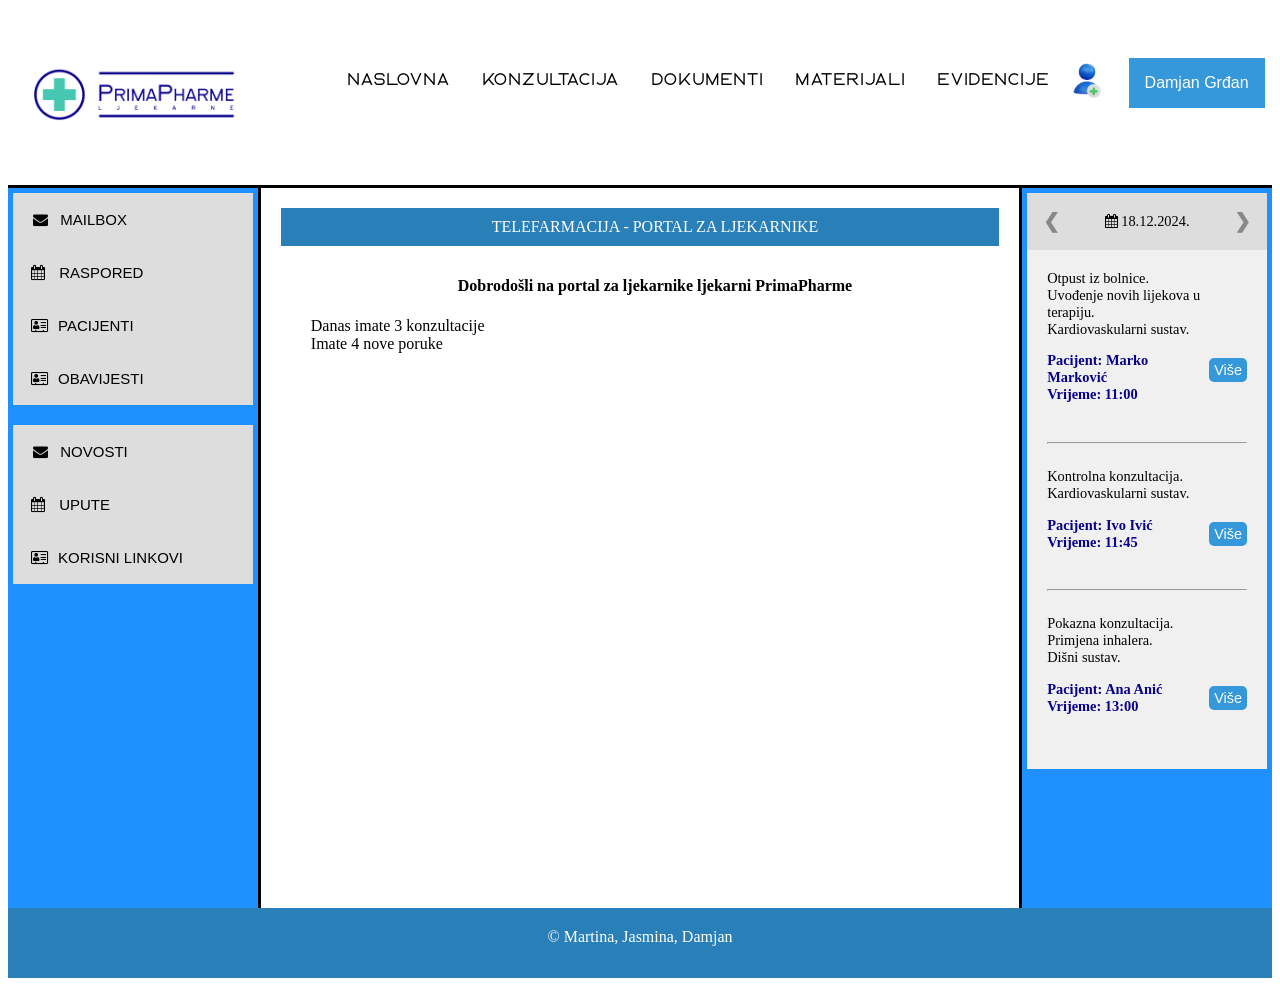
<file: index.html>
<!DOCTYPE html>
<html lang="en">

<head>
  <meta charset="UTF-8">
  <meta name="viewport" content="width=device-width, initial-scale=1.0">
  <title> PrimaPharme Telepharmacy</title>
  <link rel="stylesheet" href="styles.css">
  <link rel="stylesheet" href="https://cdnjs.cloudflare.com/ajax/libs/font-awesome/4.7.0/css/font-awesome.min.css">
  
  <script>
    /* When the user clicks on the button,
toggle between hiding and showing the dropdown content */
function myFunction() {
  document.getElementById("myDropdown").classList.toggle("show");
}

// Close the dropdown menu if the user clicks outside of it
window.onclick = function(event) {
  if (!event.target.matches('.dropbtn')) {
    var dropdowns = document.getElementsByClassName("dropdown-content");
    var i;
    for (i = 0; i < dropdowns.length; i++) {
      var openDropdown = dropdowns[i];
      if (openDropdown.classList.contains('show')) {
        openDropdown.classList.remove('show');
      }
    }
  }
}

  </script>
  
</head>

<body>
  
  <div class="container">
    <div class="bg logo">
      <a href="enter.html"><img src="pphlogo.png"></a>
    </div>
    <div class="bg nav">
      <div class="navbar">
        <ul>
        <li><a href="#">Naslovna</a></li>
        <li><a href="konzultacija.html">Konzultacija</a></li>
        <li><a href="#">Dokumenti</a></li>
        <li><a href="#">Materijali</a></li>
        <li><a href="#">Evidencije</a></li>
        </ul>
      </div>
    </div>
    <div class="bg profil">
      <img src="profil_icon.png">
      <div class="dropdown">
        <button onclick="myFunction()" class="dropbtn">Damjan Grđan</button>
        <div id="myDropdown" class="dropdown-content">
          <a href="#">Profil</a>
          <a href="#">Postavke</a>
          <a href="#">Statistika</a>
        </div>
      </div>
    </div>
    <div class="bg inbox">
      <div class="mailbox">
        

        <button class="collapsible"><i class="fa fa-fw fa-envelope" style="padding-right: 10px;"></i>MAILBOX</button>
<div class="collapsible-content">
  <button class="pacijenti-left">PACIJENTI</button>
  <button class="pacijenti-left">LIJEČNICI</button>
  <button class="pacijenti-left" style="border-bottom: 1px solid black;">FARMACEUTI</button>
</div>
        <button class="collapsible"><i class="fa fa-calendar" style="padding-right: 10px;"></i> RASPORED</button>
<div class="collapsible-content">
  
</div>
<button class="collapsible"><i class="fa fa-address-card-o" style="padding-right: 10px;"></i>PACIJENTI</button>
<div class="collapsible-content">
  
</div>

<button class="collapsible"><i class="fa fa-address-card-o" style="padding-right: 10px;"></i>OBAVIJESTI</button>
<div class="collapsible-content">
  <p style="text-align: center;">Nema novih obavijesti</p>
</div>

      </div>
      <div class="konzultacije">

        <button class="collapsible"><i class="fa fa-fw fa-envelope" style="padding-right: 10px;"></i>NOVOSTI</button>
<div class="collapsible-content">
  <p style="text-align: center;">Nema novih obavijesti</p>
</div>
        <button class="collapsible"><i class="fa fa-calendar" style="padding-right: 10px;"></i> UPUTE</button>
<div class="collapsible-content">
  
</div>
<button class="collapsible"><i class="fa fa-address-card-o" style="padding-right: 10px;"></i>KORISNI LINKOVI</button>
<div class="collapsible-content">
  <p style="text-align: center;">CEZIH</p>
  <p style="text-align: center;">INFORMATIČARI</p>
</div>

      </div>
    </div>

    <script>
      var coll = document.getElementsByClassName("collapsible");
      var i;
      
      for (i = 0; i < coll.length; i++) {
        coll[i].addEventListener("click", function() {
          this.classList.toggle("active");
          var content = this.nextElementSibling;
          if (content.style.maxHeight){
            content.style.maxHeight = null;
          } else {
            content.style.maxHeight = content.scrollHeight + "px";
          } 
        });
      }
      </script>

    <div class="bg main">
      <div class="main-container">
        <div class="main-container-naslov">TELEFARMACIJA - PORTAL ZA LJEKARNIKE</div> 
        <div class="main-container-content">
          <h4>Dobrodošli na portal za ljekarnike ljekarni PrimaPharme </h4>
           Danas imate 3 konzultacije
          <br> Imate 4 nove poruke
        </div>
      </div>
    </div>
    <div class="bg raspored">
      <div class="consult_bg">
        <!-- Slideshow container -->
<div class="slideshow-container">

  <!-- Full-width slides/quotes -->
  
  <div class="mySlides">
    <div class="dot-container">
      <i class="fa fa-calendar"></i> 18.12.2024.
    </div>
    Otpust iz bolnice. <br>Uvođenje novih lijekova u terapiju. <br> Kardiovaskularni sustav.
    
    <div class="raspored-container">
    <div class="raspored-left">
    <p class="author">Pacijent: <span>Marko Marković</span><br>
    Vrijeme: <span>11:00</span></p>
    </div>
    <div class="raspored-right"><a href="#"><button class="button2">Više</button></a></div>
    </div>

    <br><hr><br>

    Kontrolna konzultacija. <br> Kardiovaskularni sustav.
    <div class="raspored-container">
    <div class="raspored-left">
    <p class="author">Pacijent: <span>Ivo Ivić</span><br>
    Vrijeme: <span>11:45</span></p>
    </div>
    <div class="raspored-right"><a href="#"><button class="button2">Više</button></a></div>
    </div>

    <br><hr><br>

   Pokazna konzultacija. <br>Primjena inhalera. <br> Dišni sustav.
   <div class="raspored-container">
    <div class="raspored-left">
    <p class="author">Pacijent: <span>Ana Anić</span><br>
    Vrijeme: <span>13:00</span></p>
    </div>
    <div class="raspored-right"><a href="#"><button class="button2">Više</button></a></div>
    </div>
    
  </div>

  <div class="mySlides">
    <div class="dot-container">
      <i class="fa fa-calendar"></i> 19.12.2024.
    </div>
    Otpust iz bolnice. <br>Uvođenje novih lijekova u terapiju. <br> Kardiovaskularni sustav.
    <p class="author">Pacijent: <span>>Slavko Slavić</span><br>
    Vrijeme: <span>11:00</span></p>
    <br><br>
    Pedijatrija <br> Dišni sustav
    <p class="author">Pacijent: <span>Maja Majić</span><br>
    Vrijeme: <span>11:45</span></p>
    <br><br>
   Pokazna konzultacija. <br>Sigurnost PDE-5 <br> Kardiovaskularni sustav
    <p class="author">Pacijent: <span>Karlo Karlović</span><br>
    Vrijeme: <span>13:00</span></p>
  </div>

  <div class="mySlides">
    <div class="dot-container">
      <i class="fa fa-calendar"></i> 20.12.2024.
    </div>
    Otpust iz bolnice. <br>Uvođenje novih lijekova u terapiju. <br> Kardiovaskularni sustav.
    <p class="author">Pacijent: <span>Chuck Norris</span><br>
    Vrijeme: <span>11:00</span></p>
    <br><br>
    Kontrolna konzultacija. <br> Kardiovaskularni sustav.
    <p class="author">Pacijent: <span>Tinky Winky</span><br>
    Vrijeme: <span>11:45</span></p>
    <br><br>
   Pokazna konzultacija. <br>Primjena inhalera. <br> Dišni sustav.
    <p class="author">Pacijent: <span>Casper</span><br>
    Vrijeme: <span>13:00</span></p>
  </div>

  <!-- Next/prev buttons -->
  <a class="prev" onclick="plusSlides(-1)">&#10094;</a>
  <a class="next" onclick="plusSlides(1)">&#10095;</a>
</div>

<!-- Dots/bullets/indicators -->


<script>
  var slideIndex = 1;
showSlides(slideIndex);

function plusSlides(n) {
showSlides(slideIndex += n);
}

function currentSlide(n) {
showSlides(slideIndex = n);
}

function showSlides(n) {
var i;
var slides = document.getElementsByClassName("mySlides");
var dots = document.getElementsByClassName("dot");
if (n > slides.length) {slideIndex = 1}
  if (n < 1) {slideIndex = slides.length}
  for (i = 0; i < slides.length; i++) {
    slides[i].style.display = "none";
  }
  for (i = 0; i < dots.length; i++) {
    dots[i].className = dots[i].className.replace(" active", "");
  }
slides[slideIndex-1].style.display = "block";
dots[slideIndex-1].className += " active";
}
</script>
      </div>
    </div>
    
  </div>

  <div class="footer">
    &#169;  Martina, Jasmina, Damjan
  </div>
</body>

</html>
</file>
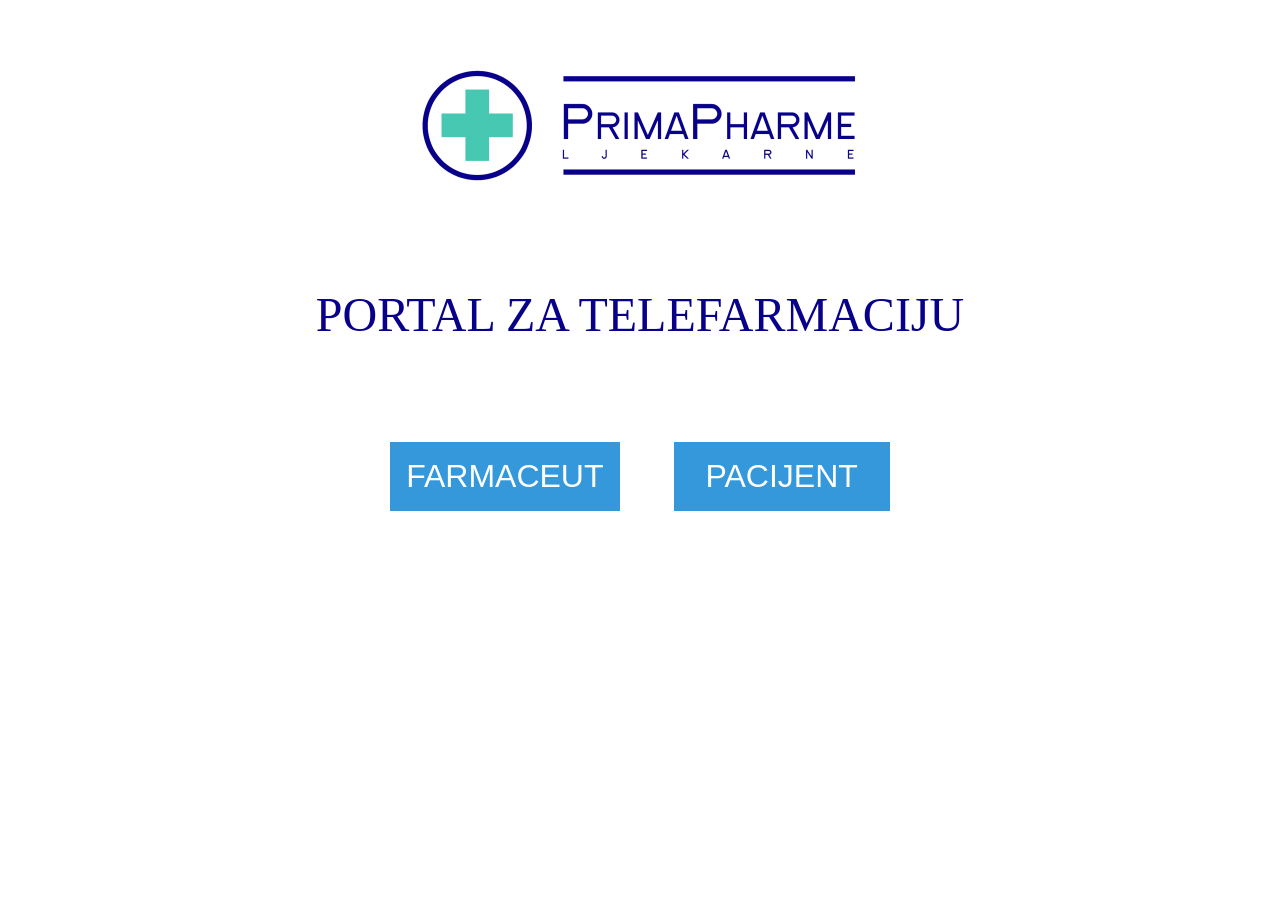
<file: enter.html>
<!DOCTYPE html>
<html lang="en">
<head>
    <meta charset="UTF-8">
    <meta name="viewport" content="width=device-width, initial-scale=1.0">
    <link rel="stylesheet" href="enter.css">
    <title>PrimaPharme portal</title>
</head>
<body>
    <div class="container">
        <div class="logo"><img src="pphlogo.png"></div>
        <div class="naslov">PORTAL ZA TELEFARMACIJU</div>
        <div class="opcije">
            <button class="farmaceut"><a href="index.html">FARMACEUT</a></button>
            <button class="pacijent"><a href="pac1.html">PACIJENT</a></button>
        </div>
    </div>
</body>
</html>
</file>
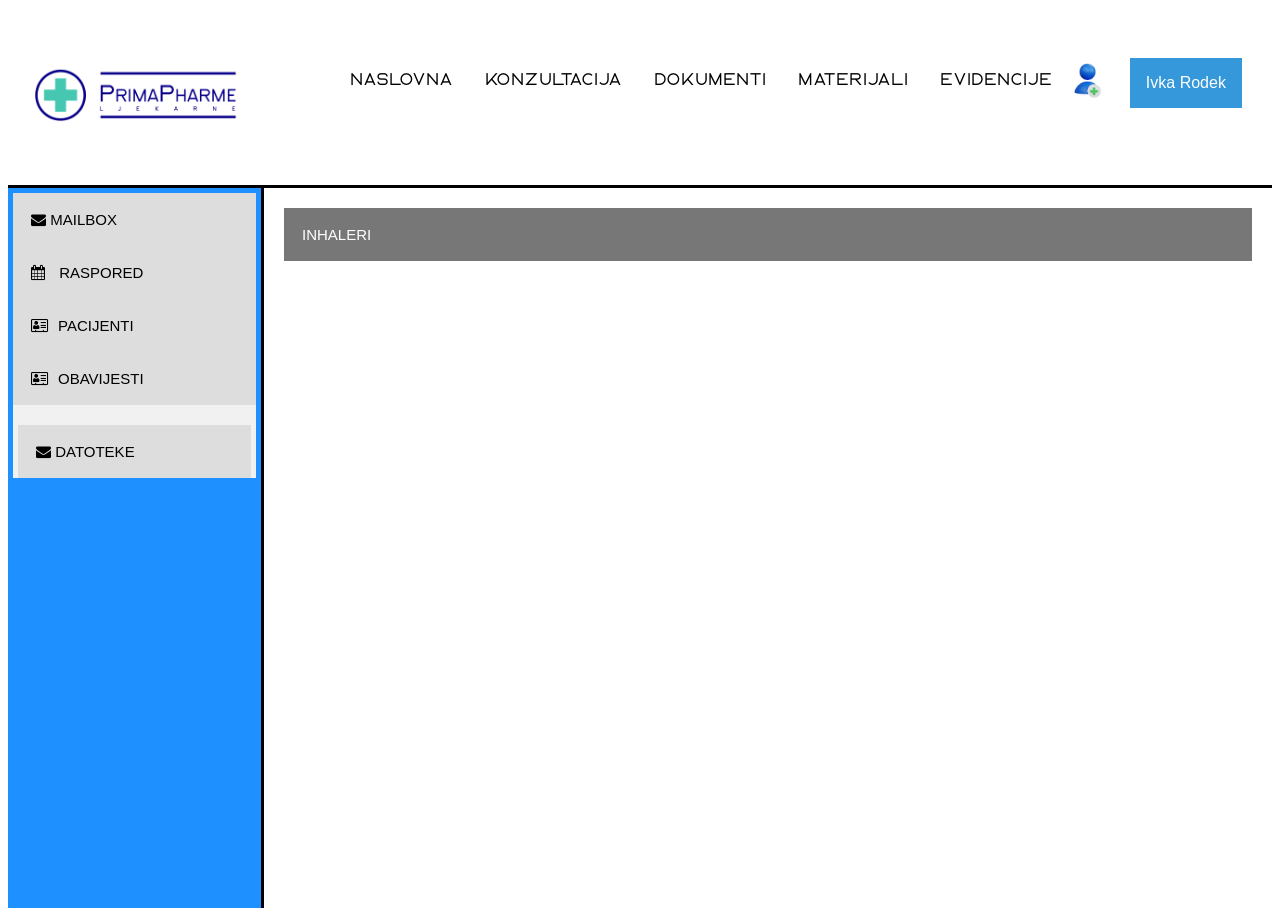
<file: materijali.html>
<!DOCTYPE html>
<html lang="en">

<head>
  <meta charset="UTF-8">
  <meta name="viewport" content="width=device-width, initial-scale=1.0">
  <title> PrimaPharme Telepharmacy</title>
  <link rel="stylesheet" href="materijali.css">
  <link rel="stylesheet" href="https://cdnjs.cloudflare.com/ajax/libs/font-awesome/4.7.0/css/font-awesome.min.css">
  
  <script>
    /* When the user clicks on the button,
toggle between hiding and showing the dropdown content */
function myFunction() {
  document.getElementById("myDropdown").classList.toggle("show");
}

// Close the dropdown menu if the user clicks outside of it
window.onclick = function(event) {
  if (!event.target.matches('.dropbtn')) {
    var dropdowns = document.getElementsByClassName("dropdown-content");
    var i;
    for (i = 0; i < dropdowns.length; i++) {
      var openDropdown = dropdowns[i];
      if (openDropdown.classList.contains('show')) {
        openDropdown.classList.remove('show');
      }
    }
  }
}

  </script>
  
</head>

<body>
  
  <div class="container">
    <div class="bg logo">
      <a href="enter.html"><img src="pphlogo.png"></a>
    </div>
    <div class="bg nav">
      <div class="navbar">
        <ul>
        <li><a href="pacijent.html">Naslovna</a></li>
        <li><a href="konzultacija-pac.html">Konzultacija</a></li>
        <li><a href="dokumenti.html">Dokumenti</a></li>
        <li> <a href="materijali.html">Materijali</a> </li>
        <li><a href="#">Evidencije</a></li>
        </ul>
      </div>
    </div>
    <div class="bg profil">
      <img src="profil_icon.png">
      <div class="dropdown">
        <button onclick="myFunction()" class="dropbtn">Ivka Rodek</button>
        <div id="myDropdown" class="dropdown-content">
          <a href="#">Profil</a>
          <a href="#">Postavke</a>
          <a href="#">Statistika</a>
        </div>
      </div>
    </div>
    <div class="bg inbox">
      <div class="mailbox">
        

        <button class="collapsible"><i class="fa fa-fw fa-envelope" style="padding-right: 10px;"></i>MAILBOX</button>
<div class="collapsible-content">
  <button class="pacijenti-left">PACIJENTI</button>
  <button class="pacijenti-left">LIJEČNICI</button>
  <button class="pacijenti-left" style="border-bottom: 1px solid black;">FARMACEUTI</button>
</div>
        <button class="collapsible"><i class="fa fa-calendar" style="padding-right: 10px;"></i> RASPORED</button>
<div class="collapsible-content">
  
</div>
<button class="collapsible"><i class="fa fa-address-card-o" style="padding-right: 10px;"></i>PACIJENTI</button>
<div class="collapsible-content">
  
</div>

<button class="collapsible"><i class="fa fa-address-card-o" style="padding-right: 10px;"></i>OBAVIJESTI</button>
<div class="collapsible-content">
  <p style="text-align: center;">Nema novih obavijesti</p>
</div>

<div class="konzultacije">

  <button class="collapsible"><i class="fa fa-fw fa-envelope" style="padding-right: 10px;"></i>DATOTEKE</button>
<div class="collapsible-content">
<p style="text-align: center;">Dodaj novo:</p>
<form action="/action_page.php">
<label for="myfile">Odaberi datoteku:</label>
<input type="file" id="myfile" name="myfile" multiple><br><br>
<input type="submit">
</form>
</div>
  

</div>

      </div>
      
    </div>

    

    <div class="bg main">

      
      <button type="button" class="collapsible6">INHALERI</button>
      <div class="content6">
        <p>
          <iframe width="420" height="315"
src="https://www.youtube.com/embed/HQTrzpKLv3Q">
</iframe>
<iframe width="420" height="315"
src="https://www.youtube.com/embed/ek-ZrG-c8ZQ">
</iframe>
        </p>
      </div>

      <script>
        var coll = document.getElementsByClassName("collapsible6");
        var i;
        
        for (i = 0; i < coll.length; i++) {
          coll[i].addEventListener("click", function() {
            this.classList.toggle("active6");
            var content = this.nextElementSibling;
            if (content.style.display === "block") {
              content.style.display = "none";
            } else {
              content.style.display = "block";
            }
          });
        }
        </script>

    </div>
    <script>
      var coll = document.getElementsByClassName("collapsible");
      var i;
      
      for (i = 0; i < coll.length; i++) {
        coll[i].addEventListener("click", function() {
          this.classList.toggle("active");
          var content = this.nextElementSibling;
          if (content.style.maxHeight){
            content.style.maxHeight = null;
          } else {
            content.style.maxHeight = content.scrollHeight + "px";
          } 
        });
      }
      </script>
</body>

</html>
</file>
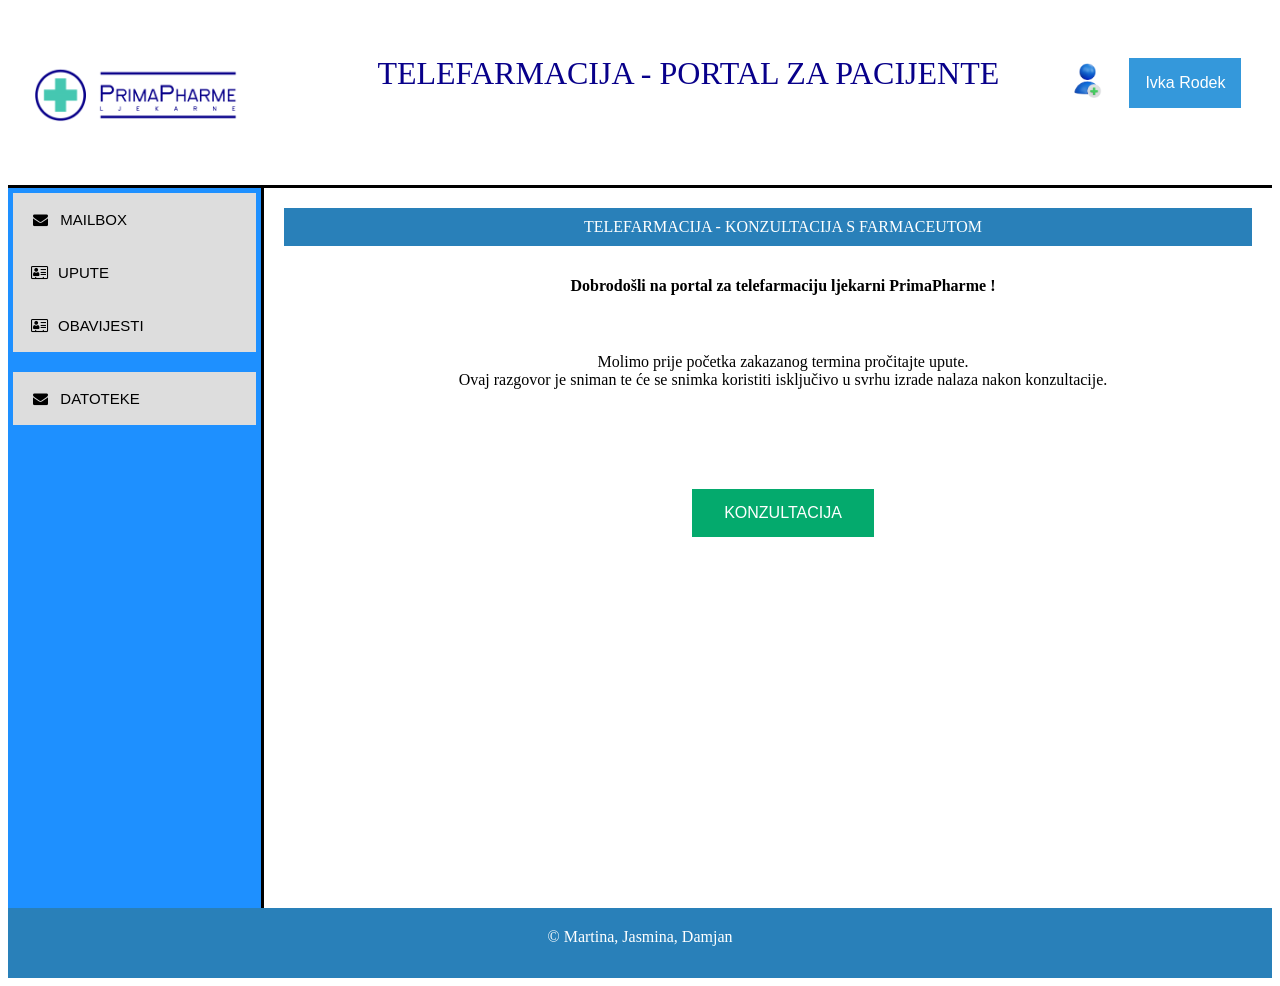
<file: pacijent.html>
<!DOCTYPE html>
<html lang="en">

<head>
  <meta charset="UTF-8">
  <meta name="viewport" content="width=device-width, initial-scale=1.0">
  <title> PrimaPharme Telepharmacy</title>
  <link rel="stylesheet" href="pacijent.css">
  <link rel="stylesheet" href="https://cdnjs.cloudflare.com/ajax/libs/font-awesome/4.7.0/css/font-awesome.min.css">
  
  <script>
    /* When the user clicks on the button,
toggle between hiding and showing the dropdown content */
function myFunction() {
  document.getElementById("myDropdown").classList.toggle("show");
}

// Close the dropdown menu if the user clicks outside of it
window.onclick = function(event) {
  if (!event.target.matches('.dropbtn')) {
    var dropdowns = document.getElementsByClassName("dropdown-content");
    var i;
    for (i = 0; i < dropdowns.length; i++) {
      var openDropdown = dropdowns[i];
      if (openDropdown.classList.contains('show')) {
        openDropdown.classList.remove('show');
      }
    }
  }
}

  </script>
  
</head>

<body>
  
  <div class="container">
    <div class="bg logo">
      <a href="enter.html"><img src="pphlogo.png"></a>
    </div>
    <div class="bg nav">
      <div class="navbar">
        <p>TELEFARMACIJA - PORTAL ZA PACIJENTE</p>
      </div>
    </div>
    <div class="bg profil">
      <img src="profil_icon.png">
      <div class="dropdown">
        <button onclick="myFunction()" class="dropbtn">Ivka Rodek</button>
        <div id="myDropdown" class="dropdown-content">
          <a href="#">Profil</a>
          <a href="#">Postavke</a>
          <a href="#">Statistika</a>
        </div>
      </div>
    </div>
    <div class="bg inbox">
      <div class="mailbox">
        

        <button class="collapsible"><i class="fa fa-fw fa-envelope" style="padding-right: 10px;"></i>MAILBOX</button>
<div class="collapsible-content">
  <button class="pacijenti-left">NOVO</button>
  <button class="pacijenti-left">POSLANO</button>
  <button class="pacijenti-left" style="border-bottom: 1px solid black;">SVE</button>
</div>
        
<button class="collapsible"><i class="fa fa-address-card-o" style="padding-right: 10px;"></i>UPUTE</button>
<div class="collapsible-content">
  
</div>

<button class="collapsible"><i class="fa fa-address-card-o" style="padding-right: 10px;"></i>OBAVIJESTI</button>
<div class="collapsible-content">
  <p style="text-align: center;">Nema novih obavijesti</p>
</div>

      </div>
      <div class="konzultacije">

        <button class="collapsible"><i class="fa fa-fw fa-envelope" style="padding-right: 10px;"></i>DATOTEKE</button>
<div class="collapsible-content">
  <p style="text-align: center;">Dodaj novo:</p>
  <form action="/action_page.php">
    <label for="myfile">Odaberi datoteku:</label>
    <input type="file" id="myfile" name="myfile" multiple><br><br>
    <input type="submit">
  </form>
</div>
        

      </div>
    </div>

    <script>
      var coll = document.getElementsByClassName("collapsible");
      var i;
      
      for (i = 0; i < coll.length; i++) {
        coll[i].addEventListener("click", function() {
          this.classList.toggle("active");
          var content = this.nextElementSibling;
          if (content.style.maxHeight){
            content.style.maxHeight = null;
          } else {
            content.style.maxHeight = content.scrollHeight + "px";
          } 
        });
      }
      </script>

    <div class="bg main">
      <div class="main-container">
        <div class="main-container-naslov">TELEFARMACIJA - KONZULTACIJA S FARMACEUTOM</div> 
        <div class="main-container-content"><h4>Dobrodošli na portal za telefarmaciju ljekarni PrimaPharme !</h4>
          <br><br> Molimo prije početka zakazanog termina pročitajte upute.
          <br> Ovaj razgovor je sniman te će se snimka koristiti isključivo u svrhu izrade nalaza nakon konzultacije.
          <br>
          <a href="konzultacija-pac.html"><button class="zakonz">KONZULTACIJA</button></a>
        </div>
      </div>
    </div>
    
    
  </div>

  <div class="footer">
    &#169;  Martina, Jasmina, Damjan
  </div>
</body>

</html>
</file>
<file: styles.css>
@font-face {
  font-family: Ablation;
  src: url(AblationBlack.otf);
}
    .container{
      display:grid;
      grid-template-columns: 1fr 3fr 1fr;
      grid-template-rows: 20vh 80vh;
      gap:0;
    }

.bg{
  background-color: white;
}

.logo{
  border-bottom: 3px solid black;
  display: flex;
  justify-content: center;
}

.logo a{
  display: flex;
  justify-content: center;
}

.logo img{
  height: 80%;
  width: 80%;
  object-fit: scale-down;
  margin-top: 15px;
}
.nav{
  border-bottom: 3px solid black;
  
}

.navbar{
  position:relative;
  top:50px;
  left:70px;
  
}

.navbar ul{
  list-style-type: none;
  margin: 0;
  padding: 0;
  overflow: hidden;
}

.navbar ul li{
  float: left;
}
.navbar ul li a{
  display: block;
  font-family: Ablation;
  color: black;
  font-size: 17px;
  text-decoration: none;
  padding: 14px 16px;
  
}

.navbar ul li a:hover{
  background-color: #2980B9;
  color:white;
  border-radius: 5px;
}



.profil{
  border-bottom: 3px solid black;
  
  
}

/* Dropdown Button */
.dropbtn {
  background-color: #3498DB;
  color: white;
  padding: 16px;
  font-size: 16px;
  border: none;
  cursor: pointer;
  position: relative;
  top:45px;
  left:70px;
}

/* Dropdown button on hover & focus */
.dropbtn:hover, .dropbtn:focus {
  background-color: #2980B9;
}

/* The container <div> - needed to position the dropdown content */
.dropdown {
  position: relative;
  display: inline-block;
}

/* Dropdown Content (Hidden by Default) */
.dropdown-content {
  display: none;
  position: absolute;
  left:70px;
  top:100px;
  background-color: #f1f1f1;
  min-width: 160px;
  box-shadow: 0px 8px 16px 0px rgba(0,0,0,0.2);
  z-index: 1;
}

/* Links inside the dropdown */
.dropdown-content a {
  color: black;
  padding: 12px 16px;
  text-decoration: none;
  display: block;
}

/* Change color of dropdown links on hover */
.dropdown-content a:hover {background-color: #ddd;}

/* Show the dropdown menu (use JS to add this class to the .dropdown-content container when the user clicks on the dropdown button) */
.show {display:block;}


.profil img{
  height:20%;
  position: relative;
  top:55px;
  left:50px;
}

.main{
  padding-left: 20px;
  padding-top: 20px;
  padding-right: 20px;
}

.main-container{
  display: flex;
  flex-direction: column;
  background-color: #fff;
}

.main-container-naslov{
  background-color: #2980B9;
  color: #fff;
  text-align: center;
  padding-left: 30px;
  padding-top: 10px;
  padding-bottom: 10px;
}

.main-container-content{
  padding-left: 30px;
  padding-top: 10px;
}

.main-container-content h4{
  text-align: center;
}

.inbox{
  border-right: 3px solid black;
  display: flex;
  flex-direction: column;
  background-color: dodgerblue;
  
}

.mailbox{
  background-color: #f1f1f1;
  width: 96%;
  margin-left:2%;
  margin-top:5px;
}

.mailbox a {
  padding: 6px 8px 6px 16px;
  text-decoration: none;
  font-size: 20px;
  color: #818181;
  display: block;
  text-align: left;
}

/* Style links on mouse-over */
.mailbox a:hover {
  color: deepskyblue;
}

.konzultacije{
  background-color: #f1f1f1;
  width: 96%;
  margin-left:2%;
  margin-top:20px;
}

.raspored{
  border-left: 3px solid black;
  display: flex;
  flex-direction: column;
  background-color: dodgerblue;
}

.consult_bg{
  background-color: #f1f1f1;
  width: 96%;
  margin-left:2%;
  margin-top:5px;
}
/* Slideshow container */
.slideshow-container {
  position: relative;
  background: #f1f1f1f1;
}

/* Slides */
.mySlides {
  display:none;
  
  padding: 40px;
  padding-left: 20px;
  padding-right: 20px;
  font-size: 0.9rem;
  
}



/* Next & previous buttons */
.prev, .next {
  cursor: pointer;
  position: absolute;
  top: 30px;
  width: auto;
  margin-top: -30px;
  padding: 16px;
  color: #888;
  font-weight: bold;
  font-size: 20px;
  border-radius: 0 3px 3px 0;
  user-select: none;
}

/* Position the "next button" to the right */
.next {
  position: absolute;
  right: 0;
  border-radius: 3px 0 0 3px;
}

/* On hover, add a black background color with a little bit see-through */
.prev:hover, .next:hover {
  background-color: rgba(0,0,0,0.8);
  color: white;
}

/* The dot/bullet/indicator container */
.dot-container {
  text-align: center;
  padding: 20px;
  background: #ddd;
  margin-top: -40px;
  margin-left: -20px;
  margin-right: -20px;
  margin-bottom: 20px;
}

/* The dots/bullets/indicators */
.dot {
  cursor: pointer;
  height: 15px;
  width: 15px;
  margin: 0 2px;
  background-color: #bbb;
  border-radius: 50%;
  display: inline-block;
  transition: background-color 0.6s ease;
}

/* Add a background color to the active dot/circle */
.active, .dot:hover {
  background-color: #717171;
}

/* Add an italic font style to all quotes */
q {font-style: italic;}

/* Add a blue color to the author */
.author {
  color: #08008A;
  font-weight: bold;
  
}

.pacijent1{
  color:#717171;
}

.raspored-container{
  display:flex;
  justify-content: space-between;
}



.raspored-right{
  padding-top: 20px;
  padding-left: 20px;
  
}

.button2 {
  background-color: #3498DB; 
  border: none;
  border-radius: 5px;
  color: white;
  padding: 4px 5px;
  text-align: center;
  text-decoration: none;
  display: inline-block;
  font-size: 0.9rem;
  cursor: pointer;
  
}

.button2:hover {
  background-color: #45C7B1; /* Green */
  color: white;
}

.collapsible {
  background-color: #ddd;
  color: black;
  cursor: pointer;
  padding: 18px;
  width: 100%;
  border: none;
  text-align: left;
  outline: none;
  font-size: 15px;
  
}

.active, .collapsible:hover {
  background-color: #555;
  color: white;
}

.collapsible-content {
  padding: 0;
  max-height: 0;
  overflow: hidden;
  transition: max-height 0.2s ease-out;
  background-color: #f1f1f1;
}

.pacijenti-left {
  background-color: #ddd;
  color: black;
  cursor: pointer;
  padding: 18px;
  width: 100%;
  border: none;
  text-align: center;
  outline: none;
  font-size: 15px;
  
}

.pacijenti-left:hover {
  background-color: #B8B8B8;
  color: white;
}

.main-upper-container{
  display: flex;
  width: 90%;
  margin-top: 20px;
  margin-left: 5%;
  margin-right: 5%;
 
  justify-content: right;
}

.main-upper-container-left{
  display: flex;
  flex-direction: column;
  padding: 10px;
  margin-right: 30px;
}

.main-upper-container-left-ime{
  font-size: 1.2rem;
  font-weight: bold;
  color: #0800A3;
}

.main-upper-container-right{
  border: 1px solid #3498DB;
  border-radius: 5px;
  display: flex;
  padding: 10px;
  
}

.main-upper-container-right-oib{
  display: flex;
  flex-direction: column;
  padding-right: 30px;
}

.main-upper-container-right-oib > p{
  margin: 0;
}

.main-upper-container-right-datum{
  display: flex;
  flex-direction: column;
  padding-right: 30px;
}

.main-upper-container-right-datum > p{
  margin: 0;
}

.main-upper-container-right-spol{
  display: flex;
  flex-direction: column;
  padding-right: 30px;
}

.main-upper-container-right-spol > p{
  margin: 0;
}

.main-upper-container-right-posljednje{
  display: flex;
  flex-direction: column;
  padding-right: 30px;
}

.main-upper-container-right-posljednje > p{
  margin: 0;
}

.main-upper-container-right > button {
  background-color: #3498DB;
  color: white;
  
  border: none;
  cursor: pointer;
  
}

.main-upper-container-right > button:hover {
  background-color: #2980B9;
}

.konzultacija-video-container{
width: 90%;
height: 90%;
margin-left: 5%;
margin-right: 5%;
margin-top: 30px;
position: relative;
}


.konzultacija-video-container > img{
  width: 100%;
  height: 100%;
  border-radius: 10px;
  }

  .konzultacija-video-container-mali{
    position: absolute;
    top: 50%;
    left:70%;
  }
  
  .konzultacija-video-container-mali > img{
    width: 200px;
    height: 125px;
    border-radius: 10px;
    }
  
  .konzultacija-video-container-mali-ispod{
    position: absolute;
    top:80%;
    left:70%;
    background-color: white;
    opacity: 70%;
    width: 200px;
    height: 50px;
    border-radius: 10px;
    display: flex;
    
  }

  .konzultacija-video-container-mali-ispod > img{
    width: 35px;
    height: 35px;
    padding-top: 7.5px;
    padding-left: 15px;
    
  }

.footer{
  width: 100%;
  height: 50px;
  background-color: #2980B9;
  text-align: center;
  color: white;
  padding-top: 20px;
}
</file>
<file: enter.css>
.container{
    display: flex;
    flex-direction: column;
    align-items: center;
    justify-content: center;
    margin-top: 5%;
}

.logo{
    height: 80%;
    
}

.naslov{
    padding-top: 100px;
    font-size: 3em;
    color:#08008A;
}

.opcije{
    padding-top: 100px;
    
}

.farmaceut{
    margin-right: 50px;
    margin-left: 50px;
    background-color: #3498DB;
    color: white;
    padding: 16px;
    font-size: 32px;
    border: none;
    cursor: pointer;
   
}

.pacijent{
    margin-right: 50px;
    
    background-color: #3498DB;
    color: white;
    padding-top: 16px;
    padding-bottom: 16px;
    padding-left: 32px;
    padding-right: 32px;
    font-size: 32px;
    border: none;
    cursor: pointer;
    
}

  
  /* Dropdown button on hover & focus */
  .farmaceut:hover, .farmaceut:focus {
    background-color: #2980B9;
  }

  .pacijent:hover, .pacijent:focus {
    background-color: #2980B9;
  }

  a:link {
    text-decoration: none;
    color: white;
  }
  
  a:visited {
    text-decoration: none;
    color:white
  }
  
  a:hover {
    text-decoration: none;
  }
  
  a:active {
    text-decoration: none;
  }
</file>
<file: materijali.css>
@font-face {
  font-family: Ablation;
  src: url(AblationBlack.otf);
}
    .container{
      display:grid;
      grid-template-columns: 1fr 3fr 1fr;
      grid-template-rows: 20vh 80vh;
      gap:0;
    }

.bg{
  background-color: white;
}

.logo{
  border-bottom: 3px solid black;
  display: flex;
  justify-content: center;
}

.logo a{
  display: flex;
  justify-content: center;
}

.logo img{
  height: 80%;
  width: 80%;
  object-fit: scale-down;
  margin-top: 15px;
}
.nav{
  border-bottom: 3px solid black;
  
}

.navbar{
  position:relative;
  top:50px;
  left:70px;
  
}

.navbar ul{
  list-style-type: none;
  margin: 0;
  padding: 0;
  overflow: hidden;
}

.navbar ul li{
  float: left;
}
.navbar ul li a{
  display: block;
  font-family: Ablation;
  color: black;
  font-size: 17px;
  text-decoration: none;
  padding: 14px 16px;
  
}

.navbar ul li a:hover{
  background-color: #2980B9;
  color:white;
  border-radius: 5px;
}



.profil{
  border-bottom: 3px solid black;
  
  
}

/* Dropdown Button */
.dropbtn {
  background-color: #3498DB;
  color: white;
  padding: 16px;
  font-size: 16px;
  border: none;
  cursor: pointer;
  position: relative;
  top:45px;
  left:70px;
}

/* Dropdown button on hover & focus */
.dropbtn:hover, .dropbtn:focus {
  background-color: #2980B9;
}

/* The container <div> - needed to position the dropdown content */
.dropdown {
  position: relative;
  display: inline-block;
}

/* Dropdown Content (Hidden by Default) */
.dropdown-content {
  display: none;
  position: absolute;
  left:70px;
  top:100px;
  background-color: #f1f1f1;
  min-width: 160px;
  box-shadow: 0px 8px 16px 0px rgba(0,0,0,0.2);
  z-index: 1;
}

/* Links inside the dropdown */
.dropdown-content a {
  color: black;
  padding: 12px 16px;
  text-decoration: none;
  display: block;
}

/* Change color of dropdown links on hover */
.dropdown-content a:hover {background-color: #ddd;}

/* Show the dropdown menu (use JS to add this class to the .dropdown-content container when the user clicks on the dropdown button) */
.show {display:block;}


.profil img{
  height:20%;
  position: relative;
  top:55px;
  left:50px;
}

.main{
  padding-left: 20px;
  padding-top: 20px;
  padding-right: 20px;
  grid-column-start: 2;
  grid-column-end: 4;
}

.main-container{
  display: flex;
  flex-direction: column;
  background-color: #fff;
}

.main-container-naslov{
  background-color: #2980B9;
  color: #fff;
  text-align: center;
  padding-left: 30px;
  padding-top: 10px;
  padding-bottom: 10px;
}

.main-container-content{
  padding-left: 30px;
  padding-top: 10px;
}

.main-container-content h4{
  text-align: center;
}

.inbox{
  border-right: 3px solid black;
  display: flex;
  flex-direction: column;
  background-color: dodgerblue;
  
}

.mailbox{
  background-color: #f1f1f1;
  width: 96%;
  margin-left:2%;
  margin-top:5px;
}

.mailbox a {
  padding: 6px 8px 6px 16px;
  text-decoration: none;
  font-size: 20px;
  color: #818181;
  display: block;
  text-align: left;
}

/* Style links on mouse-over */
.mailbox a:hover {
  color: deepskyblue;
}

.konzultacije{
  background-color: #f1f1f1;
  width: 96%;
  margin-left:2%;
  margin-top:20px;
}

.raspored{
  border-left: 3px solid black;
  display: flex;
  flex-direction: column;
  background-color: dodgerblue;
}

.consult_bg{
  background-color: #f1f1f1;
  width: 96%;
  margin-left:2%;
  margin-top:5px;
}
/* Slideshow container */
.slideshow-container {
  position: relative;
  background: #f1f1f1f1;
}

/* Slides */
.mySlides {
  display:none;
  
  padding: 40px;
  padding-left: 20px;
  padding-right: 20px;
  font-size: 0.9rem;
  
}



/* Next & previous buttons */
.prev, .next {
  cursor: pointer;
  position: absolute;
  top: 30px;
  width: auto;
  margin-top: -30px;
  padding: 16px;
  color: #888;
  font-weight: bold;
  font-size: 20px;
  border-radius: 0 3px 3px 0;
  user-select: none;
}

/* Position the "next button" to the right */
.next {
  position: absolute;
  right: 0;
  border-radius: 3px 0 0 3px;
}

/* On hover, add a black background color with a little bit see-through */
.prev:hover, .next:hover {
  background-color: rgba(0,0,0,0.8);
  color: white;
}

/* The dot/bullet/indicator container */
.dot-container {
  text-align: center;
  padding: 20px;
  background: #ddd;
  margin-top: -40px;
  margin-left: -20px;
  margin-right: -20px;
  margin-bottom: 20px;
}

/* The dots/bullets/indicators */
.dot {
  cursor: pointer;
  height: 15px;
  width: 15px;
  margin: 0 2px;
  background-color: #bbb;
  border-radius: 50%;
  display: inline-block;
  transition: background-color 0.6s ease;
}

/* Add a background color to the active dot/circle */
.active, .dot:hover {
  background-color: #717171;
}

/* Add an italic font style to all quotes */
q {font-style: italic;}

/* Add a blue color to the author */
.author {
  color: #08008A;
  font-weight: bold;
  
}

.pacijent1{
  color:#717171;
}

.raspored-container{
  display:flex;
  justify-content: space-between;
}



.raspored-right{
  padding-top: 20px;
  padding-left: 20px;
  
}

.button2 {
  background-color: #3498DB; 
  border: none;
  border-radius: 5px;
  color: white;
  padding: 4px 5px;
  text-align: center;
  text-decoration: none;
  display: inline-block;
  font-size: 0.9rem;
  cursor: pointer;
  
}

.button2:hover {
  background-color: #45C7B1; /* Green */
  color: white;
}

.collapsible {
  background-color: #ddd;
  color: black;
  cursor: pointer;
  padding: 18px;
  width: 100%;
  border: none;
  text-align: left;
  outline: none;
  font-size: 15px;
  
}



.active, .collapsible:hover {
  background-color: #555;
  color: white;
}

.collapsible-content {
  padding: 0;
  max-height: 0;
  overflow: hidden;
  transition: max-height 0.2s ease-out;
  background-color: #f1f1f1;
  
}

.collapsible6 {
  background-color: #777;
  color: white;
  cursor: pointer;
  padding: 18px;
  width: 100%;
  border: none;
  text-align: left;
  outline: none;
  font-size: 15px;
}

.active6, .collapsible6:hover {
  background-color: #555;
}

.content6 {
  padding: 0 18px;
  display: none;
  overflow: hidden;
  background-color: #f1f1f1;
}

.pacijenti-left {
  background-color: #ddd;
  color: black;
  cursor: pointer;
  padding: 18px;
  width: 100%;
  border: none;
  text-align: center;
  outline: none;
  font-size: 15px;
  
}

.pacijenti-left:hover {
  background-color: #B8B8B8;
  color: white;
}

.main-upper-container{
  display: flex;
  width: 90%;
  margin-top: 20px;
  margin-left: 5%;
  margin-right: 5%;
 
  justify-content: left;
}

.main-upper-container-left{
  display: flex;
  flex-direction: column;
  padding: 10px;
  margin-right: 30px;
}

.main-upper-container-left-ime{
  font-size: 1.2rem;
  font-weight: bold;
  color: #0800A3;
}

.main-upper-container-right{
  border: 1px solid #3498DB;
  border-radius: 5px;
  display: flex;
  padding: 10px;
  
}

.main-upper-container-right-oib{
  display: flex;
  flex-direction: column;
  padding-right: 30px;
}

.main-upper-container-right-oib > p{
  margin: 0;
}

.main-upper-container-right-datum{
  display: flex;
  flex-direction: column;
  padding-right: 30px;
}

.main-upper-container-right-datum > p{
  margin: 0;
}

.main-upper-container-right-spol{
  display: flex;
  flex-direction: column;
  padding-right: 30px;
}

.main-upper-container-right-spol > p{
  margin: 0;
}

.main-upper-container-right-posljednje{
  display: flex;
  flex-direction: column;
  padding-right: 30px;
}

.main-upper-container-right-posljednje > p{
  margin: 0;
}

.main-upper-container-right > button {
  background-color: #3498DB;
  color: white;
  
  border: none;
  cursor: pointer;
  
}

.main-upper-container-right > button:hover {
  background-color: #2980B9;
}

.konzultacija-video-container{
width: 90%;
height: 90%;
margin-left: 5%;
margin-right: 5%;
margin-top: 30px;
position: relative;
}


.konzultacija-video-container > img{
  width: 90%;
  height: 100%;
  border-radius: 10px;
  }

  .konzultacija-video-container-mali{
    position: absolute;
    top: 50%;
    left:70%;
  }
  
  .konzultacija-video-container-mali > img{
    width: 200px;
    height: 125px;
    border-radius: 10px;
    }
  
  .konzultacija-video-container-mali-ispod{
    position: absolute;
    top:80%;
    left:70%;
    background-color: white;
    opacity: 70%;
    width: 200px;
    height: 50px;
    border-radius: 10px;
    display: flex;
    
  }

  .konzultacija-video-container-mali-ispod > img{
    width: 35px;
    height: 35px;
    padding-top: 7.5px;
    padding-left: 15px;
    
  }

.footer{
  width: 100%;
  height: 50px;
  background-color: #2980B9;
  text-align: center;
  color: white;
  padding-top: 20px;
}


@import url('https://fonts.googleapis.com/css2?family=Roboto&display=swap');
* {
    box-sizing: border-box;
    font-family: 'Roboto', sans-serif;
}

/* Styling the main container */



/* Styling the msg-header container */
.msg-header {
    border: 1px solid #ccc;
    width: 100%;
    height: 10%;
    border-bottom: none;
    display: inline-block;
    background-color: #efefef;
    margin: 0;
    border-top-left-radius: 20px;
    border-top-right-radius: 20px;
}
/* Styling the profile picture */
.msgimg {
    margin-left: 2%;
    float: left;
}

.container1 {
    width: 270px;
    height: auto; 
    float: left;
    margin: 0;
}

/* styling user-name */
.active {
    width: 150px;
    float: left;
    color: black;
    font-weight: bold;
    margin: 0 0 0 5px;
    height: 10%;
 
}
/* Styling the inbox */
.chat-page {
    padding: 0 0 50px 0;
}

.msg-inbox {
    border: 1px solid #ccc;
    overflow: hidden;
    border-bottom-left-radius: 20px;
    border-bottom-right-radius: 20px;
}


.chats {
    padding: 30px 15px 0 25px;
}

.msg-page {
    max-height: 500px;
    overflow-y: auto;
}

/* Styling the msg-bottom container */
 .msg-bottom {
        border-top: 1px solid #ccc;
        position: relative;
        height: 11%;
        background-color: rgb(239 239 239);
    }
/* Styling the input field */
    .input-group {
        float: right;
        margin-top: 13px;
        margin-right: 20px;
        outline: none !important;
        border-radius: 20px;
        width: 61% !important;
        background-color: #fff;
        position: relative;
        display: flex;
        flex-wrap: wrap;
        align-items: stretch;
    }
    
    .input-group>.form-control {
        position: relative;
        flex: 1 1 auto;
        width: 1%;
        margin-bottom: 0;
    }
    
    .form-control {
        border: none !important;
        border-radius: 20px !important;
        display: block;
        height: calc(2.25rem + 2px);
        padding: 0.375rem 0.75rem;
        font-size: 1rem;
        line-height: 1.5;
        color: #495057;
        background-color: #fff;
        background-clip: padding-box;
        transition: border-color .15s ease-in-out, box-shadow .15s ease-in-out;
    }
    
    .input-group-text {
        background: transparent !important;
        border: none !important;
        display: flex;
        align-items: center;
        padding: 0.375rem 0.75rem;
        margin-bottom: 0;
        font-size: 1.5rem;
        font-weight: b;
        line-height: 1.5;
        color: #495057;
        text-align: center;
        white-space: nowrap;
        background-color: #e9ecef;
        border: 1px solid #ced4da;
        border-radius: 0.25rem;
        font-weight: bold !important;
        cursor: pointer;
    }
    
    input:focus {
        outline: none;
        border: none !important;
        box-shadow: none !important;
    }
    
    .send-icon {
        font-weight: bold !important;
    }

/* Styling the avatar  */
received-chats-img {
    display: inline-block;
    width: 50px;
    float: left;
}

.received-msg {
    display: inline-block;
    padding: 0 0 0 10px;
    vertical-align: top;
    width: 92%;
}
.received-msg-inbox {
    width: 57%;
}

.received-msg-inbox p {
    background: #efefef none repeat scroll 0 0;
    border-radius: 10px;
    color: #646464;
    font-size: 14px;
    margin-left: 1rem;
    padding: 1rem;
    width: 100%;
    box-shadow: rgb(0 0 0 / 25%) 0px 5px 5px 2px;
}
    p {
    overflow-wrap: break-word;
}

/* Styling the msg-sent time  */
.time {
    color: #777;
    display: block;
    font-size: 12px;
    margin: 8px 0 0;
}
.outgoing-chats {
    overflow: hidden;
    margin: 26px 20px;
}

.outgoing-chats-msg p {
    background-color: #3a12ff;
    background-image: linear-gradient(45deg, #45C7B2 0%, #45C7B2 25%, #9858ac 50%, #8134AF 75%, #515BD4 100%);
    color: #fff;
    border-radius: 10px;
    font-size: 14px;
    color: #fff;
    padding: 5px 10px 5px 12px;
    width: 100%;
    padding: 1rem;
    box-shadow: rgb(0 0 0 / 25%) 0px 2px 5px 2px;
}
.outgoing-chats-msg {
        float: right;
        width: 46%;
    }

/* Styling the avatar */
.outgoing-chats-img {
    display: inline-block;
    width: 50px;
    float: right;
    margin-right: 1rem;
}
@media only screen and (max-device-width: 850px) {
    *,
    .time {
        font-size: 28px;
    }
    img {
        width: 65px;
    }
    .msg-header {
        height: 5%;
    }
    .msg-page {
        max-height: none;
    }
    .received-msg-inbox p {
        font-size: 28px;
    }
    .outgoing-chats-msg p {
        font-size: 28px;
    }
}

@media only screen and (max-device-width: 450px) {
    *,
    .time {
        font-size: 28px;
    }
    img {
        width: 65px;
    }
    .msg-header {
        height: 5%;
    }
    .msg-page {
        max-height: none;
    }
    .received-msg-inbox p {
        font-size: 28px;
    }
    .outgoing-chats-msg p {
        font-size: 28px;
    }
}
</file>
<file: pacijent.css>
@font-face {
  font-family: Ablation;
  src: url(AblationBlack.otf);
}
    .container{
      display:grid;
      grid-template-columns: 1fr 3fr 1fr;
      grid-template-rows: 20vh 80vh;
      gap:0;
    }

.bg{
  background-color: white;
}

.logo{
  border-bottom: 3px solid black;
  display: flex;
  justify-content: center;
}

.logo a{
  display: flex;
  justify-content: center;
}

.logo img{
  height: 80%;
  width: 80%;
  object-fit: scale-down;
  margin-top: 15px;
}
.nav{
  border-bottom: 3px solid black;
  
}

.navbar{
  position:relative;
  
  
  
}

.navbar p{
  padding-top: 2%;
  padding-left: 15%;
  font-size: 32px;
  color: #08008A;
}

.navbar ul{
  list-style-type: none;
  margin: 0;
  padding: 0;
  overflow: hidden;
}

.navbar ul li{
  float: left;
}
.navbar ul li a{
  display: block;
  font-family: Ablation;
  color: black;
  font-size: 17px;
  text-decoration: none;
  padding: 14px 16px;
  
}

.navbar ul li a:hover{
  background-color: #2980B9;
  color:white;
  border-radius: 5px;
}



.profil{
  border-bottom: 3px solid black;
  
  
}

/* Dropdown Button */
.dropbtn {
  background-color: #3498DB;
  color: white;
  padding: 16px;
  font-size: 16px;
  border: none;
  cursor: pointer;
  position: relative;
  top:45px;
  left:70px;
}

/* Dropdown button on hover & focus */
.dropbtn:hover, .dropbtn:focus {
  background-color: #2980B9;
}

/* The container <div> - needed to position the dropdown content */
.dropdown {
  position: relative;
  display: inline-block;
}

/* Dropdown Content (Hidden by Default) */
.dropdown-content {
  display: none;
  position: absolute;
  left:70px;
  top:100px;
  background-color: #f1f1f1;
  min-width: 160px;
  box-shadow: 0px 8px 16px 0px rgba(0,0,0,0.2);
  z-index: 1;
}

/* Links inside the dropdown */
.dropdown-content a {
  color: black;
  padding: 12px 16px;
  text-decoration: none;
  display: block;
}

/* Change color of dropdown links on hover */
.dropdown-content a:hover {background-color: #ddd;}

/* Show the dropdown menu (use JS to add this class to the .dropdown-content container when the user clicks on the dropdown button) */
.show {display:block;}


.profil img{
  height:20%;
  position: relative;
  top:55px;
  left:50px;
}

.main{
  grid-column-start: 2;
  grid-column-end: 4;
  padding-left: 20px;
  padding-top: 20px;
  padding-right: 20px;
}

.main-container{
  display: flex;
  flex-direction: column;
  background-color: #fff;
}

.main-container-naslov{
  background-color: #2980B9;
  color: #fff;
  text-align: center;
  padding-left: 30px;
  padding-top: 10px;
  padding-bottom: 10px;
}

.main-container-content{
  padding-left: 30px;
  padding-top: 10px;
  text-align: center;
}

.inbox{
  border-right: 3px solid black;
  display: flex;
  flex-direction: column;
  background-color: dodgerblue;
  
}

.mailbox{
  background-color: #f1f1f1;
  width: 96%;
  margin-left:2%;
  margin-top:5px;
}

.mailbox a {
  padding: 6px 8px 6px 16px;
  text-decoration: none;
  font-size: 20px;
  color: #818181;
  display: block;
  text-align: left;
}

/* Style links on mouse-over */
.mailbox a:hover {
  color: deepskyblue;
}

.konzultacije{
  background-color: #f1f1f1;
  width: 96%;
  margin-left:2%;
  margin-top:20px;
}

.raspored{
  border-left: 3px solid black;
  display: flex;
  flex-direction: column;
  background-color: dodgerblue;
}

.consult_bg{
  background-color: #f1f1f1;
  width: 96%;
  margin-left:2%;
  margin-top:5px;
}
/* Slideshow container */
.slideshow-container {
  position: relative;
  background: #f1f1f1f1;
}

/* Slides */
.mySlides {
  display:none;
  
  padding: 40px;
  padding-left: 20px;
  padding-right: 20px;
  font-size: 0.9rem;
  
}



/* Next & previous buttons */
.prev, .next {
  cursor: pointer;
  position: absolute;
  top: 30px;
  width: auto;
  margin-top: -30px;
  padding: 16px;
  color: #888;
  font-weight: bold;
  font-size: 20px;
  border-radius: 0 3px 3px 0;
  user-select: none;
}

/* Position the "next button" to the right */
.next {
  position: absolute;
  right: 0;
  border-radius: 3px 0 0 3px;
}

/* On hover, add a black background color with a little bit see-through */
.prev:hover, .next:hover {
  background-color: rgba(0,0,0,0.8);
  color: white;
}

/* The dot/bullet/indicator container */
.dot-container {
  text-align: center;
  padding: 20px;
  background: #ddd;
  margin-top: -40px;
  margin-left: -20px;
  margin-right: -20px;
  margin-bottom: 20px;
}

/* The dots/bullets/indicators */
.dot {
  cursor: pointer;
  height: 15px;
  width: 15px;
  margin: 0 2px;
  background-color: #bbb;
  border-radius: 50%;
  display: inline-block;
  transition: background-color 0.6s ease;
}

/* Add a background color to the active dot/circle */
.active, .dot:hover {
  background-color: #717171;
}

/* Add an italic font style to all quotes */
q {font-style: italic;}

/* Add a blue color to the author */
.author {
  color: #08008A;
  font-weight: bold;
  
}

.pacijent1{
  color:#717171;
}

.raspored-container{
  display:flex;
  justify-content: space-between;
}



.raspored-right{
  padding-top: 20px;
  padding-left: 20px;
  
}

.button2 {
  background-color: #3498DB; 
  border: none;
  border-radius: 5px;
  color: white;
  padding: 4px 5px;
  text-align: center;
  text-decoration: none;
  display: inline-block;
  font-size: 0.9rem;
  cursor: pointer;
  
}

.button2:hover {
  background-color: #45C7B1; /* Green */
  color: white;
}

.collapsible {
  background-color: #ddd;
  color: black;
  cursor: pointer;
  padding: 18px;
  width: 100%;
  border: none;
  text-align: left;
  outline: none;
  font-size: 15px;
  
}

.active, .collapsible:hover {
  background-color: #555;
  color: white;
}

.collapsible-content {
  padding: 0;
  max-height: 0;
  overflow: hidden;
  transition: max-height 0.2s ease-out;
  background-color: #f1f1f1;
}

.pacijenti-left {
  background-color: #ddd;
  color: black;
  cursor: pointer;
  padding: 18px;
  width: 100%;
  border: none;
  text-align: center;
  outline: none;
  font-size: 15px;
  
}

.pacijenti-left:hover {
  background-color: #B8B8B8;
  color: white;
}

.main-upper-container{
  display: flex;
  width: 90%;
  margin-top: 20px;
  margin-left: 5%;
  margin-right: 5%;
 
  justify-content: right;
}

.main-upper-container-left{
  display: flex;
  flex-direction: column;
  padding: 10px;
  margin-right: 30px;
}

.main-upper-container-left-ime{
  font-size: 1.2rem;
  font-weight: bold;
  color: #0800A3;
}

.main-upper-container-right{
  border: 1px solid #3498DB;
  border-radius: 5px;
  display: flex;
  padding: 10px;
  
}

.main-upper-container-right-oib{
  display: flex;
  flex-direction: column;
  padding-right: 30px;
}

.main-upper-container-right-oib > p{
  margin: 0;
}

.main-upper-container-right-datum{
  display: flex;
  flex-direction: column;
  padding-right: 30px;
}

.main-upper-container-right-datum > p{
  margin: 0;
}

.main-upper-container-right-spol{
  display: flex;
  flex-direction: column;
  padding-right: 30px;
}

.main-upper-container-right-spol > p{
  margin: 0;
}

.main-upper-container-right-posljednje{
  display: flex;
  flex-direction: column;
  padding-right: 30px;
}

.main-upper-container-right-posljednje > p{
  margin: 0;
}

.main-upper-container-right > button {
  background-color: #3498DB;
  color: white;
  
  border: none;
  cursor: pointer;
  
}

.main-upper-container-right > button:hover {
  background-color: #2980B9;
}

.konzultacija-video-container{
width: 90%;
height: 90%;
margin-left: 5%;
margin-right: 5%;
margin-top: 30px;
position: relative;
}


.konzultacija-video-container > img{
  width: 100%;
  height: 100%;
  border-radius: 10px;
  }

  .konzultacija-video-container-mali{
    position: absolute;
    top: 50%;
    left:70%;
  }
  
  .konzultacija-video-container-mali > img{
    width: 200px;
    height: 125px;
    border-radius: 10px;
    }
  
  .konzultacija-video-container-mali-ispod{
    position: absolute;
    top:80%;
    left:70%;
    background-color: white;
    opacity: 70%;
    width: 200px;
    height: 50px;
    border-radius: 10px;
    display: flex;
    
  }

  .konzultacija-video-container-mali-ispod > img{
    width: 35px;
    height: 35px;
    padding-top: 7.5px;
    padding-left: 15px;
    
  }

  .zakonz{
    
      background-color: #04AA6D; /* Green */
      border: none;
      color: white;
      padding: 15px 32px;
      text-align: center;
      text-decoration: none;
      display: inline-block;
      font-size: 16px;
      margin-top: 100px;
      
    
  }

.footer{
  width: 100%;
  height: 50px;
  background-color: #2980B9;
  text-align: center;
  color: white;
  padding-top: 20px;
}
</file>
